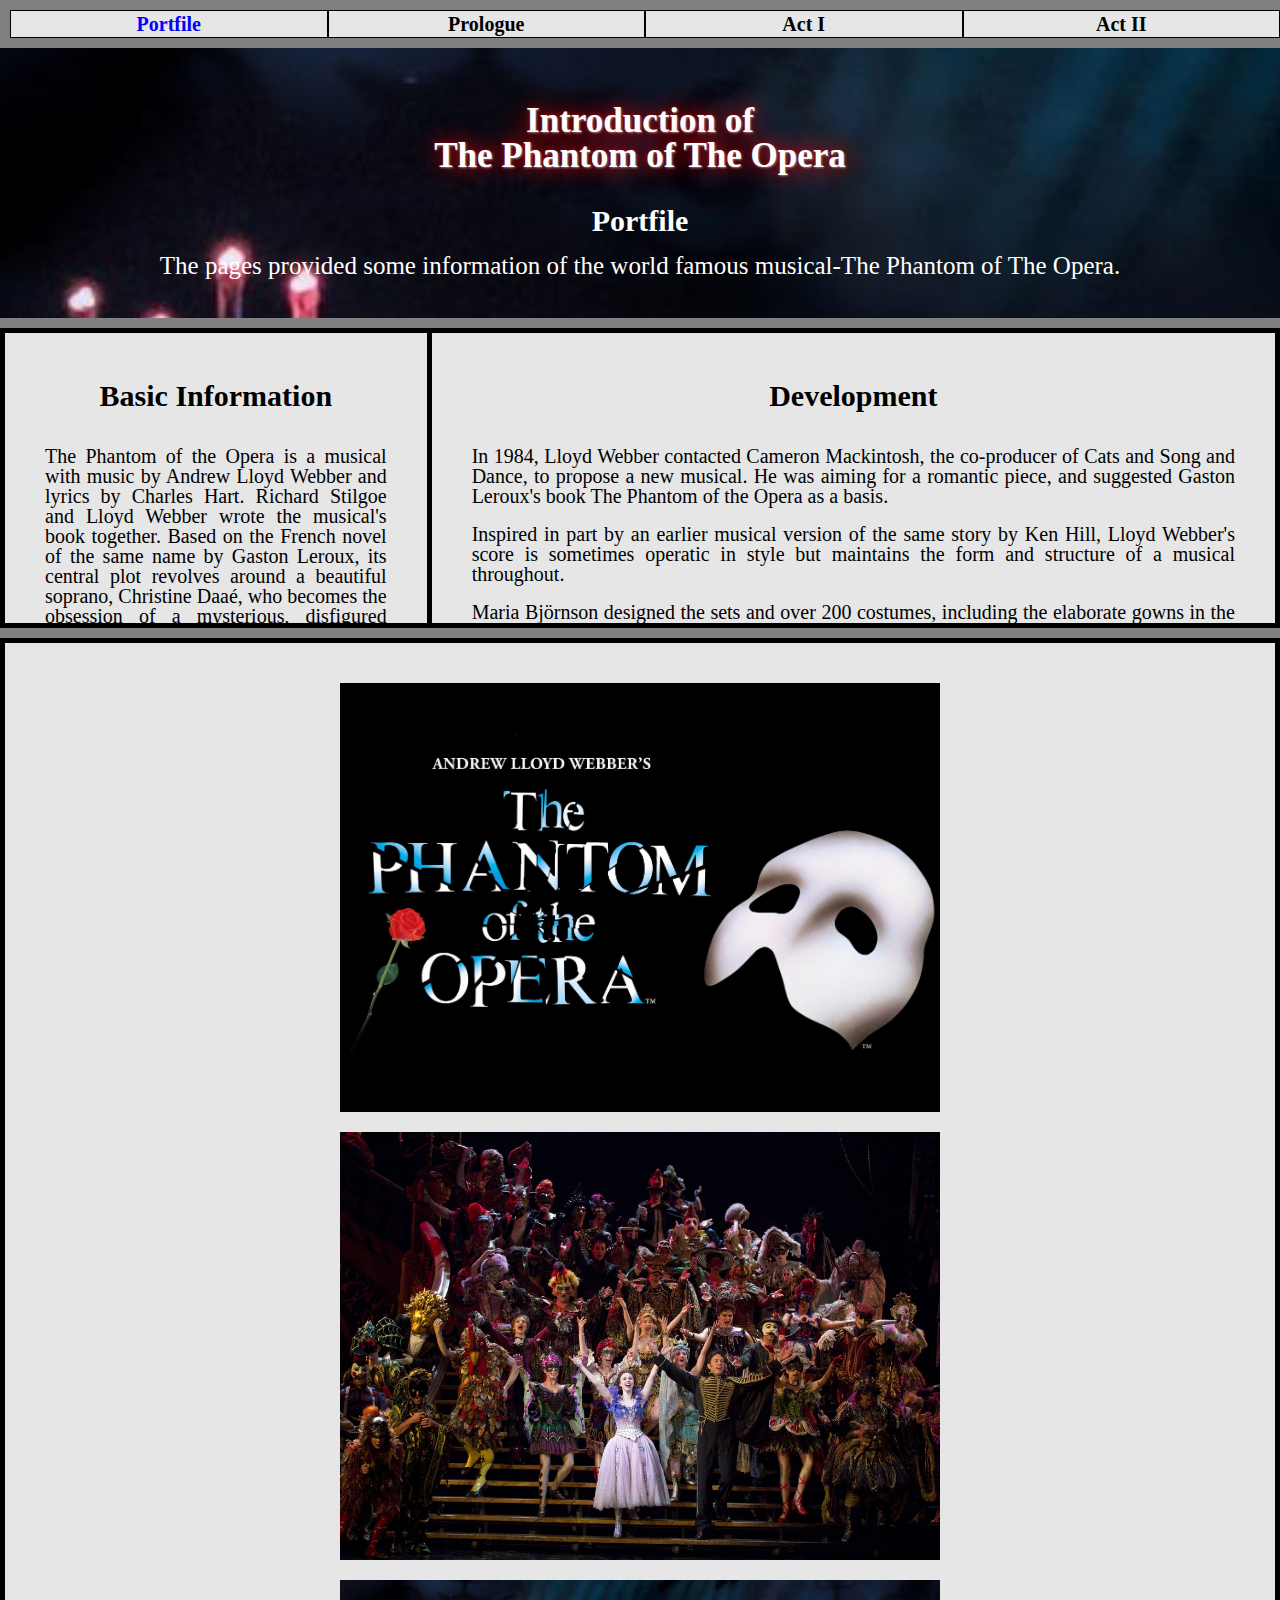
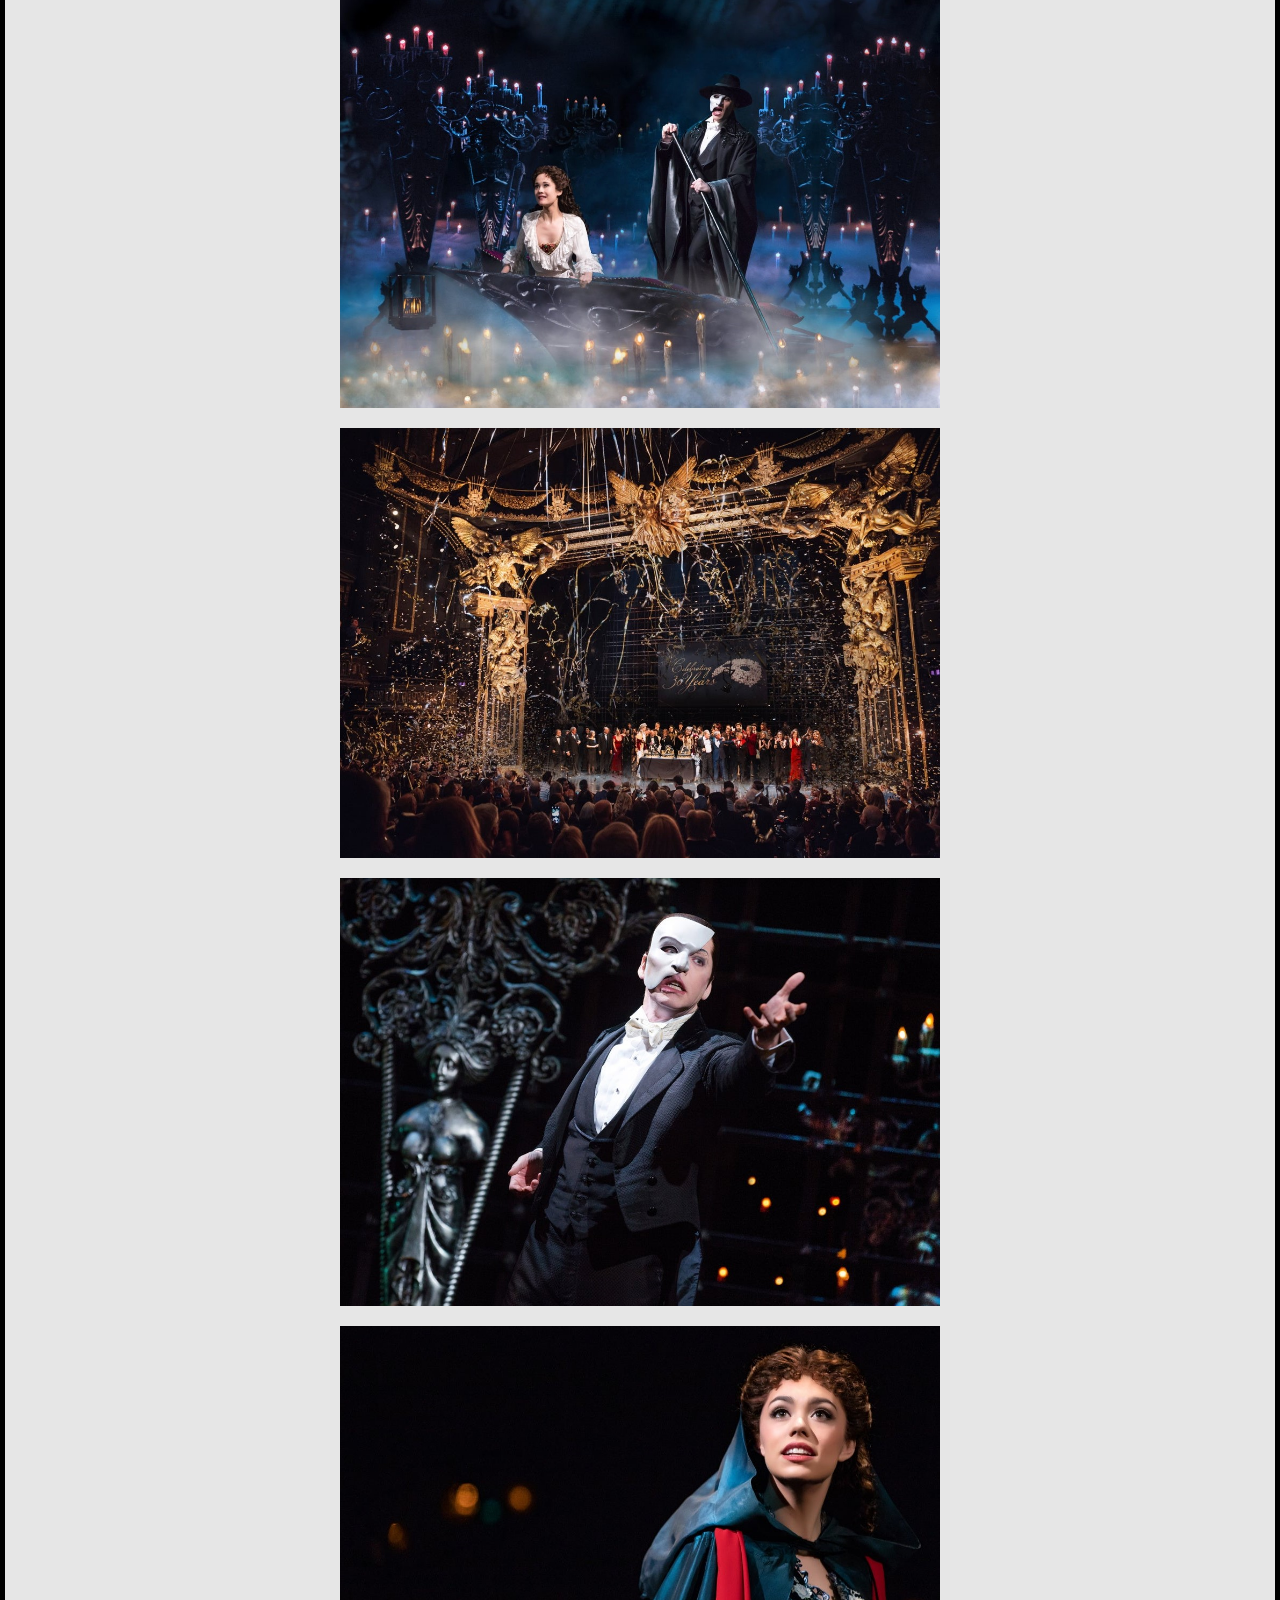
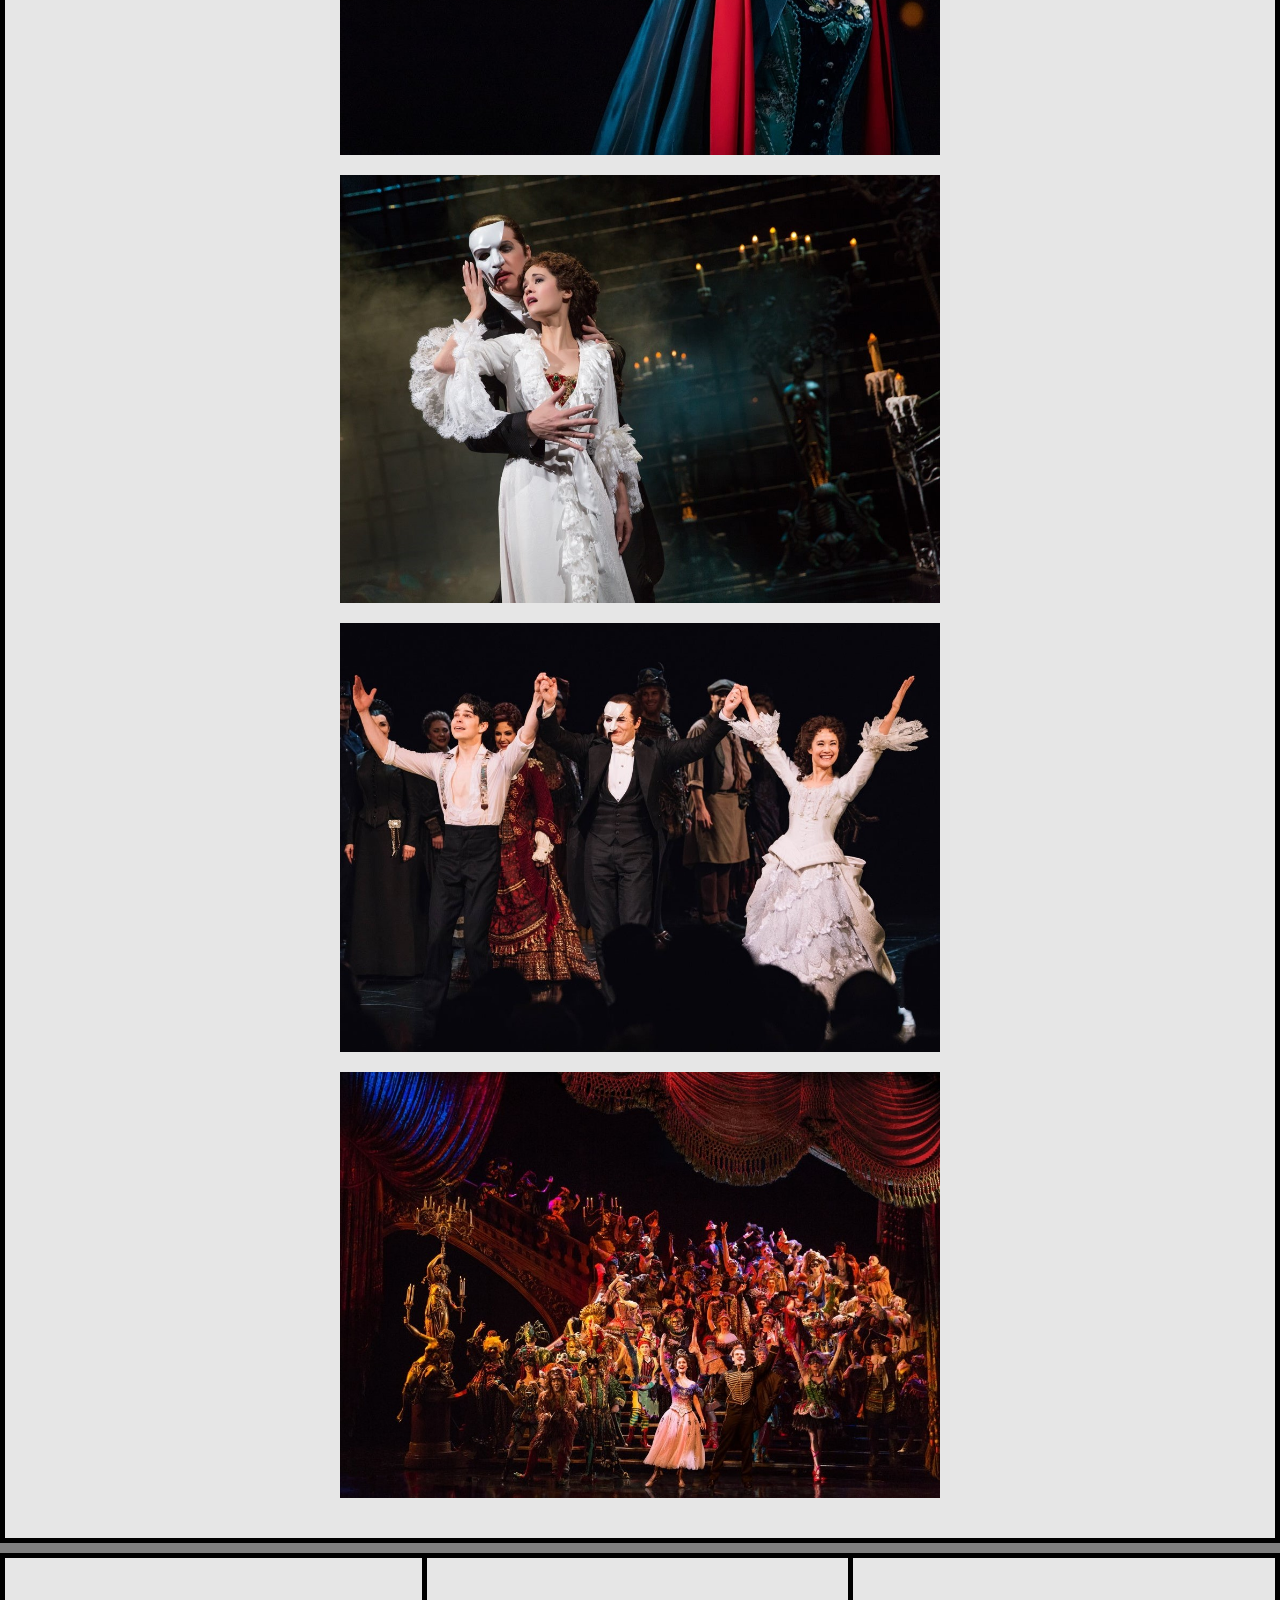
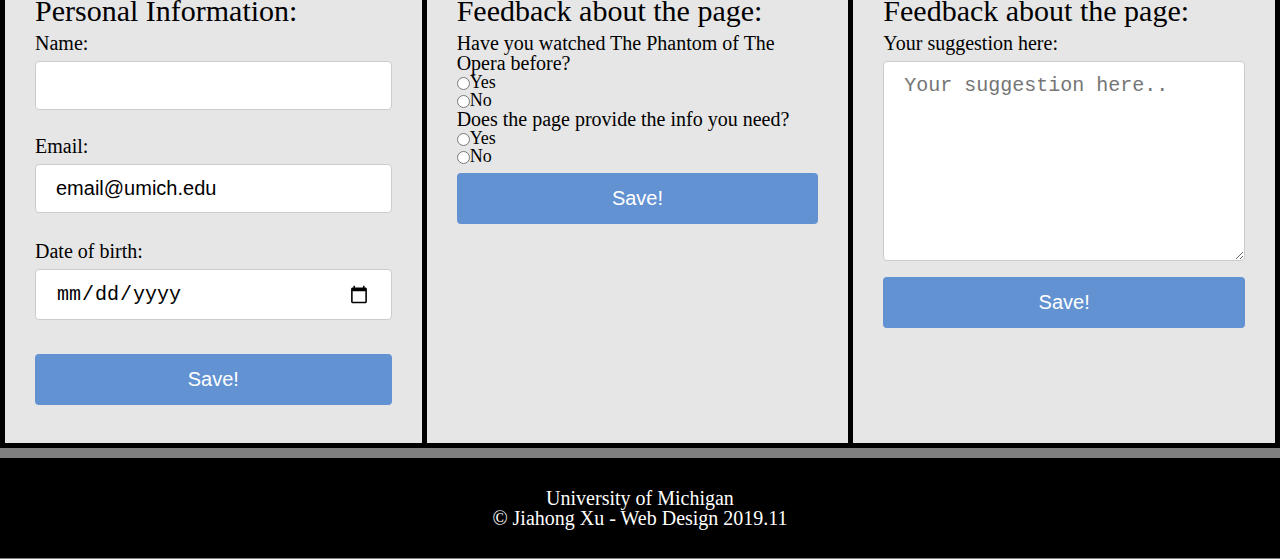
<file: index.html>
<!DOCTYPE html>
<html lang="en" dir="ltr">
  <head>
    <meta charset="utf-8">
    <meta name="viewport" content="width=device-width, initial-scale=1.0">
    <link rel="stylesheet" type="text/css" href="css/html5reset.css">
    <link rel="stylesheet" type="text/css" href="css/style1.css">
    <title>The Phantom of The Opera.</title>
  </head>
  <body>
    <div class="skip"><a href="#main" tabindex="1">Jump to Content</a></div>
    <div class="container">
      <div class="nav"><!-- row 1 -->
       <nav>
          <ul class="nav-links">
            <li class="nav-item" id="this-page"><a href="index.html">Portfile</a></li>
            <li class="nav-item"><a href="p2.html">Prologue</a></li>
            <li class="nav-item"><a href="p3.html">Act I</a></li>
            <li class="nav-item"><a href="p4.html">Act II</a></li>
          </ul>
       </nav>
      </div>
    <header id="main"><!-- row2 -->
    <h1>Introduction of <br>The Phantom of The Opera</h1>
    <h2>Portfile</h2>
    <p>The pages provided some information of the world famous musical-The Phantom of The Opera.</p>
    </header>
    <div class="basic-text-box"><!-- row3 -->
      <a name="basic"></a>
      <h2>Basic Information</h2><br>
      <p>   The Phantom of the Opera is a musical with music by Andrew Lloyd Webber and lyrics by Charles Hart. Richard Stilgoe and Lloyd Webber wrote the musical's book together.  Based on the French novel of the same name by Gaston Leroux, its central plot revolves around a beautiful soprano, Christine Daaé, who becomes the obsession of a mysterious, disfigured musical genius living in the subterranean labyrinth beneath the Paris Opéra House.</p>
    </div>
    <div class="development-text-box"><!-- row 4 -->
      <a name="development"></a>
      <h2>Development</h2><br>
      <p>In 1984, Lloyd Webber contacted Cameron Mackintosh, the co-producer of Cats and Song and Dance, to propose a new musical. He was aiming for a romantic piece, and suggested Gaston Leroux's book The Phantom of the Opera as a basis.</p><br>

      <p>   Inspired in part by an earlier musical version of the same story by Ken Hill, Lloyd Webber's score is sometimes operatic in style but maintains the form and structure of a musical throughout.</p><br>

      <p>   Maria Björnson designed the sets and over 200 costumes, including the elaborate gowns in the "Masquerade" sequence. Her set designs, including the chandelier, subterranean gondola, and sweeping staircase, earned her multiple awards.</p><br>

    </div>
    
    <div class="gallery">
      <img class="gallery-items" src="images/pro1_poster1.jpg" alt="the fist poster"/>

      <img class="gallery-items" src="images/pro1_poster2.jpg" alt="the second poster"/>

      <img class="gallery-items" src="images/pro1_poster3.jpg" alt="the third poster"/>

      <img class="gallery-items" src="images/gallery5.jpg" alt="the view of the stage"/>

      <img class="gallery-items" src="images/gallery1.jpg" alt="James Barbour as The Phantom in The Phantom of Opera"/>

      <img class="gallery-items" src="images/gallery2.jpg" alt="Kaley Ann Voorhees as Christine in The Phantom of the Opera"/>

      <img class="gallery-items" src="images/gallery3.jpg" alt="James Barbour as The Phantom and Ali Ewoldt at Christine in The Phantom of the Opera"/>

      <img class="gallery-items" src="images/gallery4.jpg" alt="Get inside the starry night at The Phantom of the Opera, which celebrated its 30th anniversary on January 24 at the Majestic Theatre"/>
      <img class="gallery-items" src="images/gallery6.jpg" alt="The cast of The Phantom of the Opera"/>
    </div>

    <div class="form1">
    <form action="#" >
      <fieldset> 
        <legend>Personal Information:</legend>
        <label for="name">Name: </label><input type="text" id = "name"><br/>
        <label> Email: <input type="email" value = "email@umich.edu"></label><br/>
        <label for="birth">Date of birth: </label>
        <input type="date" id = "birth"><br>
        <input type = "submit" value = "Save!">
     </fieldset>
    </form>
  </div>
    <div class="form2">
      <form action="#">
        <fieldset> 
        <legend>Feedback about the page: </legend>
        <label for="favorite">Have you watched The Phantom of The Opera before?<br></label>
        <input type="radio" id="favorite">Yes<br>
        <input type="radio" id="favorite" >No<br>
    
        <label for="satisfaction">Does the page provide the info you need?<br></label>
          <input type="radio" id="satisfaction">Yes<br>
          <input type="radio" id="satisfaction">No<br>
        <input type = "submit" value = "Save!">
      </fieldset>
    </form>
  </div>
  <div class=form3>
    <form action="#">
        <fieldset> 
          <legend>Feedback about the page: </legend>
           <label for="suggestion">Your suggestion here:</label>
          <textarea id="suggestion" placeholder="Your suggestion here.."></textarea>
          <input type = "submit" value = "Save!">
      </fieldset>
  </form> 
  </div>
    
    <footer><!-- row8 -->
      <p>University of Michigan <br/>
        &copy; Jiahong Xu - Web Design 2019.11</p>
    </footer>
    </div>
  </body>
</html>
</file>
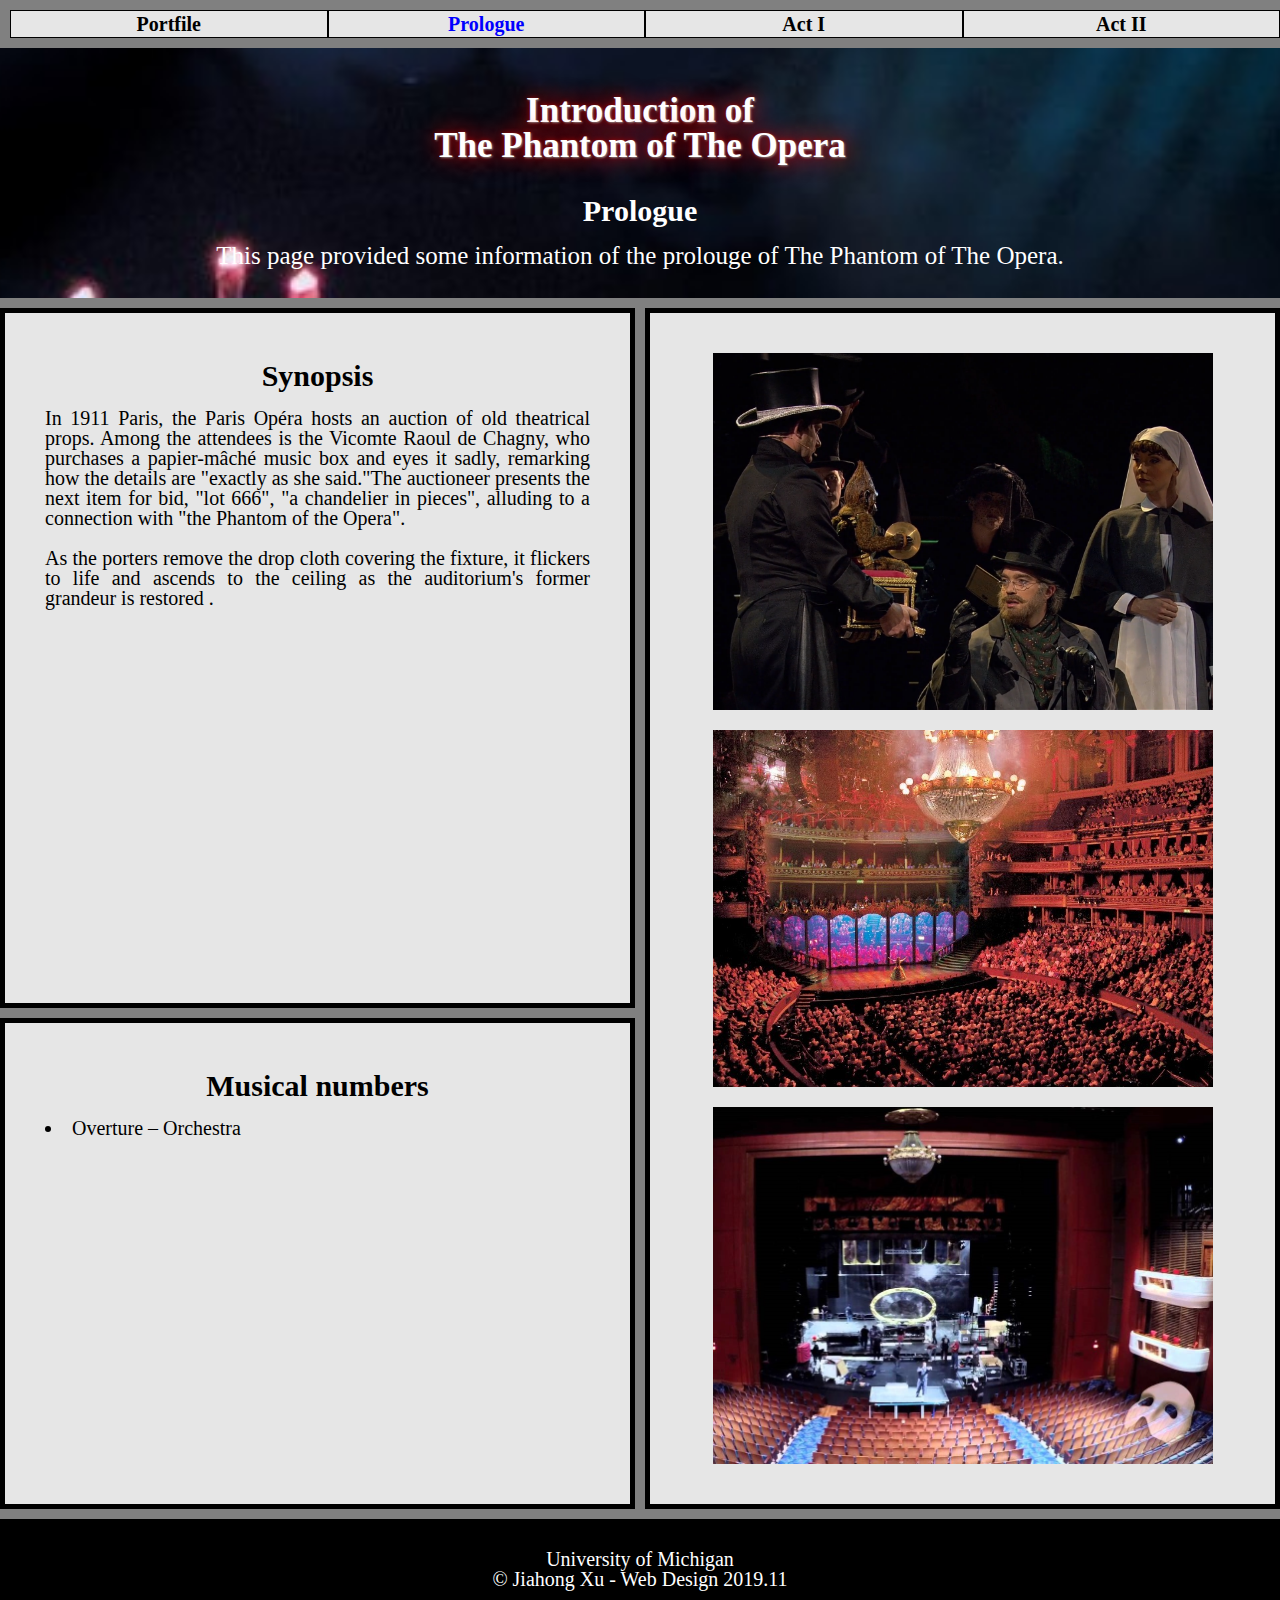
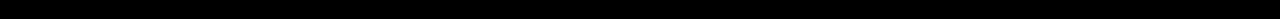
<file: p2.html>
<!DOCTYPE html>
<html lang="en" dir="ltr">
  <head>
    <meta charset="utf-8">
    <meta name="viewport" content="width=device-width, initial-scale=1.0">
    <link rel="stylesheet" type="text/css" href="css/html5reset.css">
    <link rel="stylesheet" type="text/css" href="css/style2.css">
    <title>Prologue.</title>
  </head>
  <body>
    <div class="skip"><a href="#main" tabindex="1">Jump to Content</a></div>
    <div class="container">
      <div class="nav"><!-- row 1 -->
       <nav>
          <ul class="nav-links">
            <li class="nav-item"><a href="index.html">Portfile</a></li>
            <li class="nav-item" id="this-page"><a href="p2.html">Prologue</a></li>
            <li class="nav-item"><a href="p3.html">Act I</a></li>
            <li class="nav-item"><a href="p4.html">Act II</a></li>
          </ul>
       </nav>
      </div>
    <header id="main">
    <h1>Introduction of <br>The Phantom of The Opera</h1><!-- row2 -->
    <h2>Prologue</h2>
    <p>This page provided some information of the prolouge of The Phantom of The Opera.</p>
    </header>
    <div class="synopsis-text-box"><!-- row 3 -->
      <a name="synopsis"></a>
      <h2>Synopsis<br></h2>
      <p>In 1911 Paris, the Paris Opéra hosts an auction of old theatrical props. Among the attendees is the Vicomte Raoul de Chagny, who purchases a papier-mâché music box and eyes it sadly, remarking how the details are "exactly as she said."The auctioneer presents the next item for bid, "lot 666", "a chandelier in pieces", alluding to a connection with "the Phantom of the Opera".<br><br> As the porters remove the drop cloth covering the fixture, it flickers to life and ascends to the ceiling as the auditorium's former grandeur is restored .</p>
    </div>
    <div class="music-list-text-box"><!-- row4 -->
      <a name="music-list"></a>
      <h2>Musical numbers</h2>
      <p>
        <ul >
            <li>Overture – Orchestra</li>
        </ul>
      </p>
    </div>
    <div class="gallery">
        <img class="gallery-item" src="images/pro2_prolouge.jpg" alt=" Vicomte Raoul de Chagny with music box"/>
  
      <img class="gallery-item" src="images/pro2_chandalier.jpg" alt="the chandelier in the opera house"/>

      <img class="gallery-item" src="images/pro2_stage.jpg" alt="the view of opera house"/>
    </div>

    
    <footer><!-- row6 -->
      <p>University of Michigan <br/>
        &copy; Jiahong Xu - Web Design 2019.11</p>
    </footer>
    </div>
  </body>
  <script>

  </script>
</html>
</file>
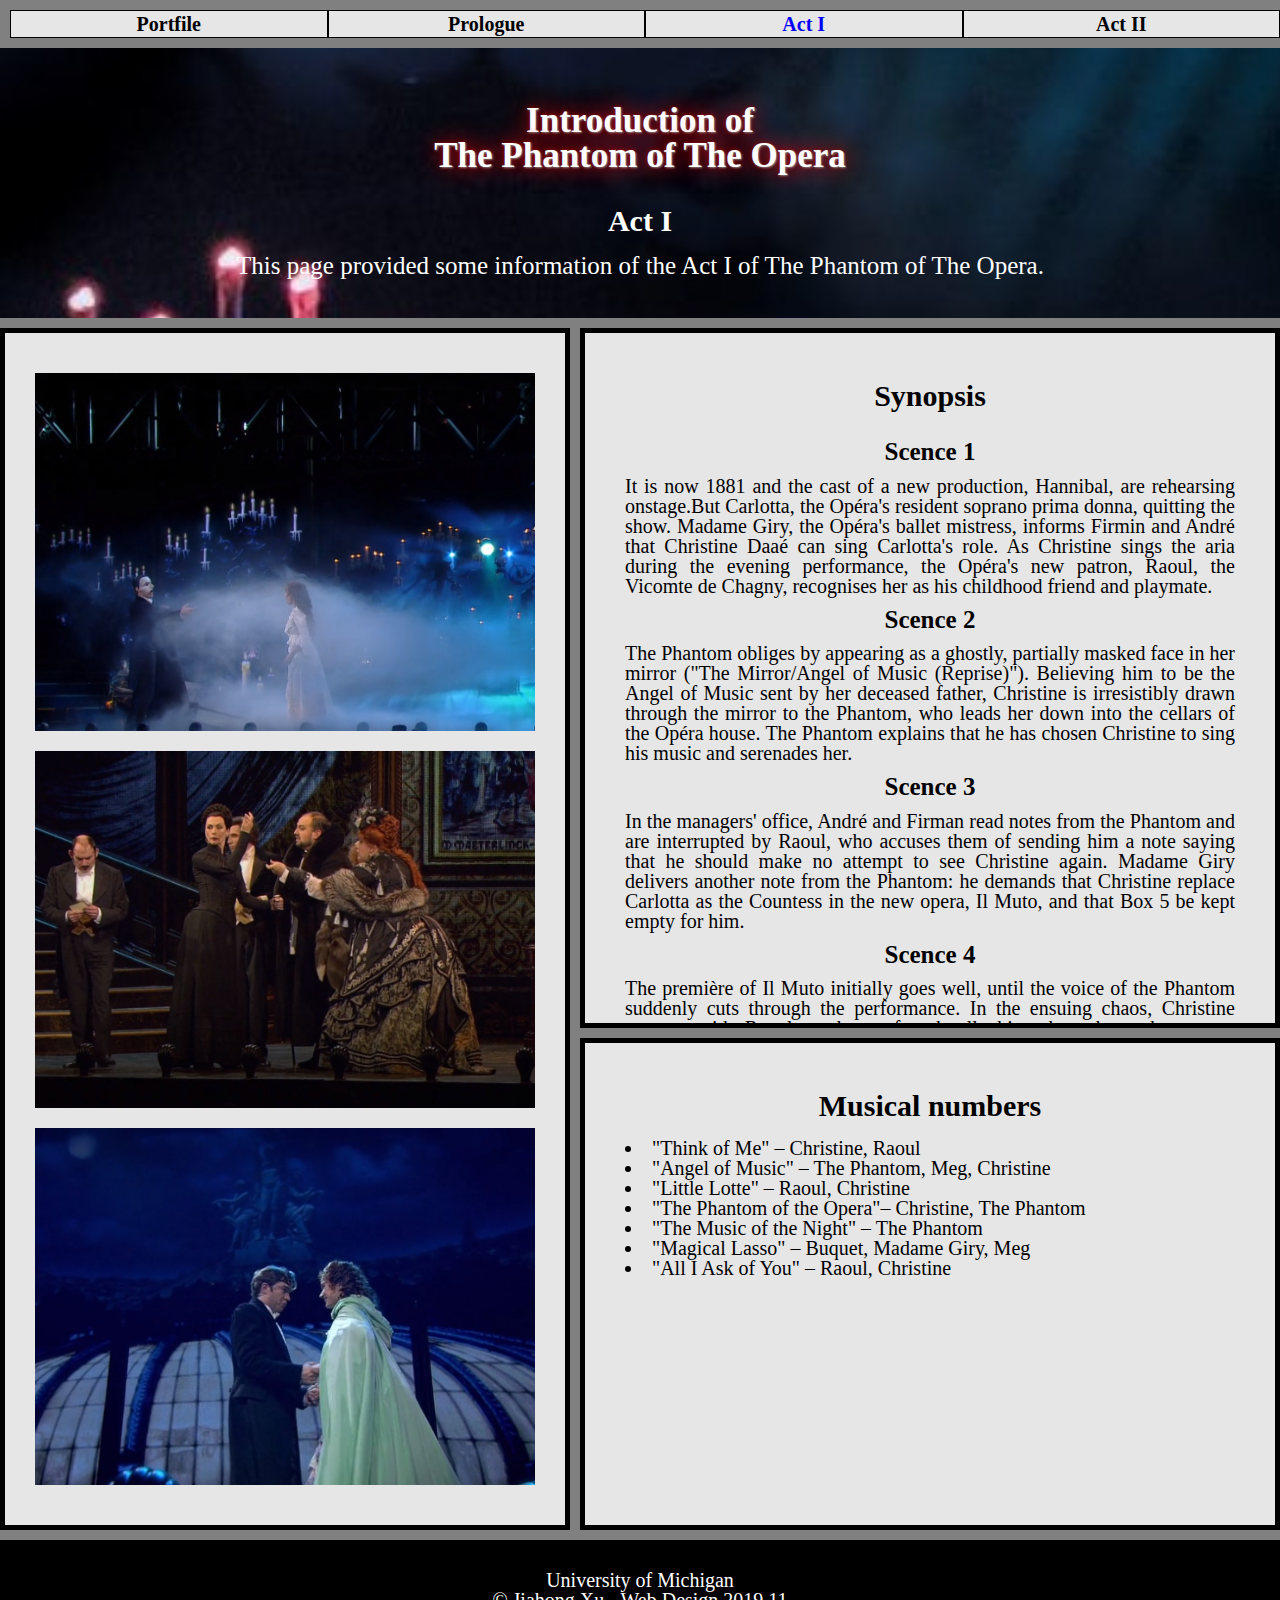
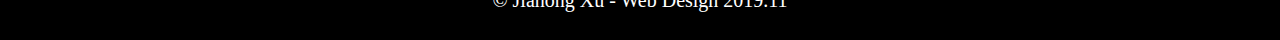
<file: p3.html>
<!DOCTYPE html>
<html lang="en" dir="ltr">
  <head>
    <meta charset="utf-8">
    <meta name="viewport" content="width=device-width, initial-scale=1.0">
    <link rel="stylesheet" type="text/css" href="css/html5reset.css">
    <link rel="stylesheet" type="text/css" href="css/style3.css">
    <title>Act I.</title>
  </head>
  <body>
    <div class="skip"><a href="#main" tabindex="1">Jump to Content</a></div>
    <div class="container">
     <div class="nav"><!-- row 1 -->
       <nav>
          <ul class="nav-links">
            <li class="nav-item"><a href="index.html">Portfile</a></li>
            <li class="nav-item"><a href="p2.html">Prologue</a></li>
            <li class="nav-item" id="this-page"><a href="p3.html">Act I</a></li>
            <li class="nav-item"><a href="p4.html">Act II</a></li>
          </ul>
       </nav>
      </div>
    <header id="main">
    <h1>Introduction of <br>The Phantom of The Opera</h1>
    <h2>Act I</h2>
    <p>This page provided some information of the Act I of The Phantom of The Opera.</p>
    </header>
    <div class="synopsis-text-box">
      <a name="synopsis"></a>
      <h2>Synopsis</h2>
      <h3>Scence 1</h3>
      <p>It is now 1881 and the cast of a new production, Hannibal, are rehearsing onstage.But Carlotta, the Opéra's resident soprano prima donna,  quitting the show. Madame Giry, the Opéra's ballet mistress, informs Firmin and André that Christine Daaé can sing Carlotta's role.  As Christine sings the aria during the evening performance, the Opéra's new patron, Raoul, the Vicomte de Chagny, recognises her as his childhood friend and playmate.</p>

      <h3>Scence 2</h3>

      <p>The Phantom obliges by appearing as a ghostly, partially masked face in her mirror ("The Mirror/Angel of Music (Reprise)"). Believing him to be the Angel of Music sent by her deceased father, Christine is irresistibly drawn through the mirror to the Phantom, who leads her down into the cellars of the Opéra house.  The Phantom explains that he has chosen Christine to sing his music and serenades her.

      <h3>Scence 3</h3>
     
      <p>In the managers' office, André and Firman read notes from the Phantom and are interrupted by Raoul, who accuses them of sending him a note saying that he should make no attempt to see Christine again. Madame Giry delivers another note from the Phantom: he demands that Christine replace Carlotta as the Countess in the new opera, Il Muto, and that Box 5 be kept empty for him.</p>


      <h3> Scence 4</h3>
      <p>The première of Il Muto initially goes well, until the voice of the Phantom suddenly cuts through the performance. In the ensuing chaos, Christine escapes with Raoul to the roof and tells him about her subterranean encounter with the Phantom. Raoul is skeptical but promises to love and protect her, and Christine reciprocates his vow ("All I Ask of You").</p>
    </div>
    <div class="music-list-text-box">
      <a name="music-list"></a>
      <h2>Musical numbers</h2>
        <ul >
            <li>"Think of Me" – Christine, Raoul</li>
            <li>"Angel of Music" – The Phantom, Meg, Christine</li>
            <li>"Little Lotte" – Raoul, Christine</li>
            <li>"The Phantom of the Opera"– Christine, The Phantom</li>
            <li>"The Music of the Night" – The Phantom</li>
            <li>"Magical Lasso" – Buquet, Madame Giry, Meg</li>
            <li>"All I Ask of You" – Raoul, Christine</li>
        </ul>
    </div>
    <div class="gallery">
      <img class="gallery-item" src="images/pro3_sing.jpg" alt="Christine and the Phantom in  the cellars of the Opéra house"/>
      <img class="gallery-item" src="images/pro3_note.jpg" alt="everyone receives notes from the Phantom"/>
     
      <img  class="gallery-item" src="images/pro3_think.jpg" alt="Raoul promises to love and protect Christine"/>
   
    </div>
    
    <footer>
       <p>University of Michigan <br/>
        &copy; Jiahong Xu - Web Design 2019.11</p>
    </footer>
    </div>
  </body>
</html>
</file>
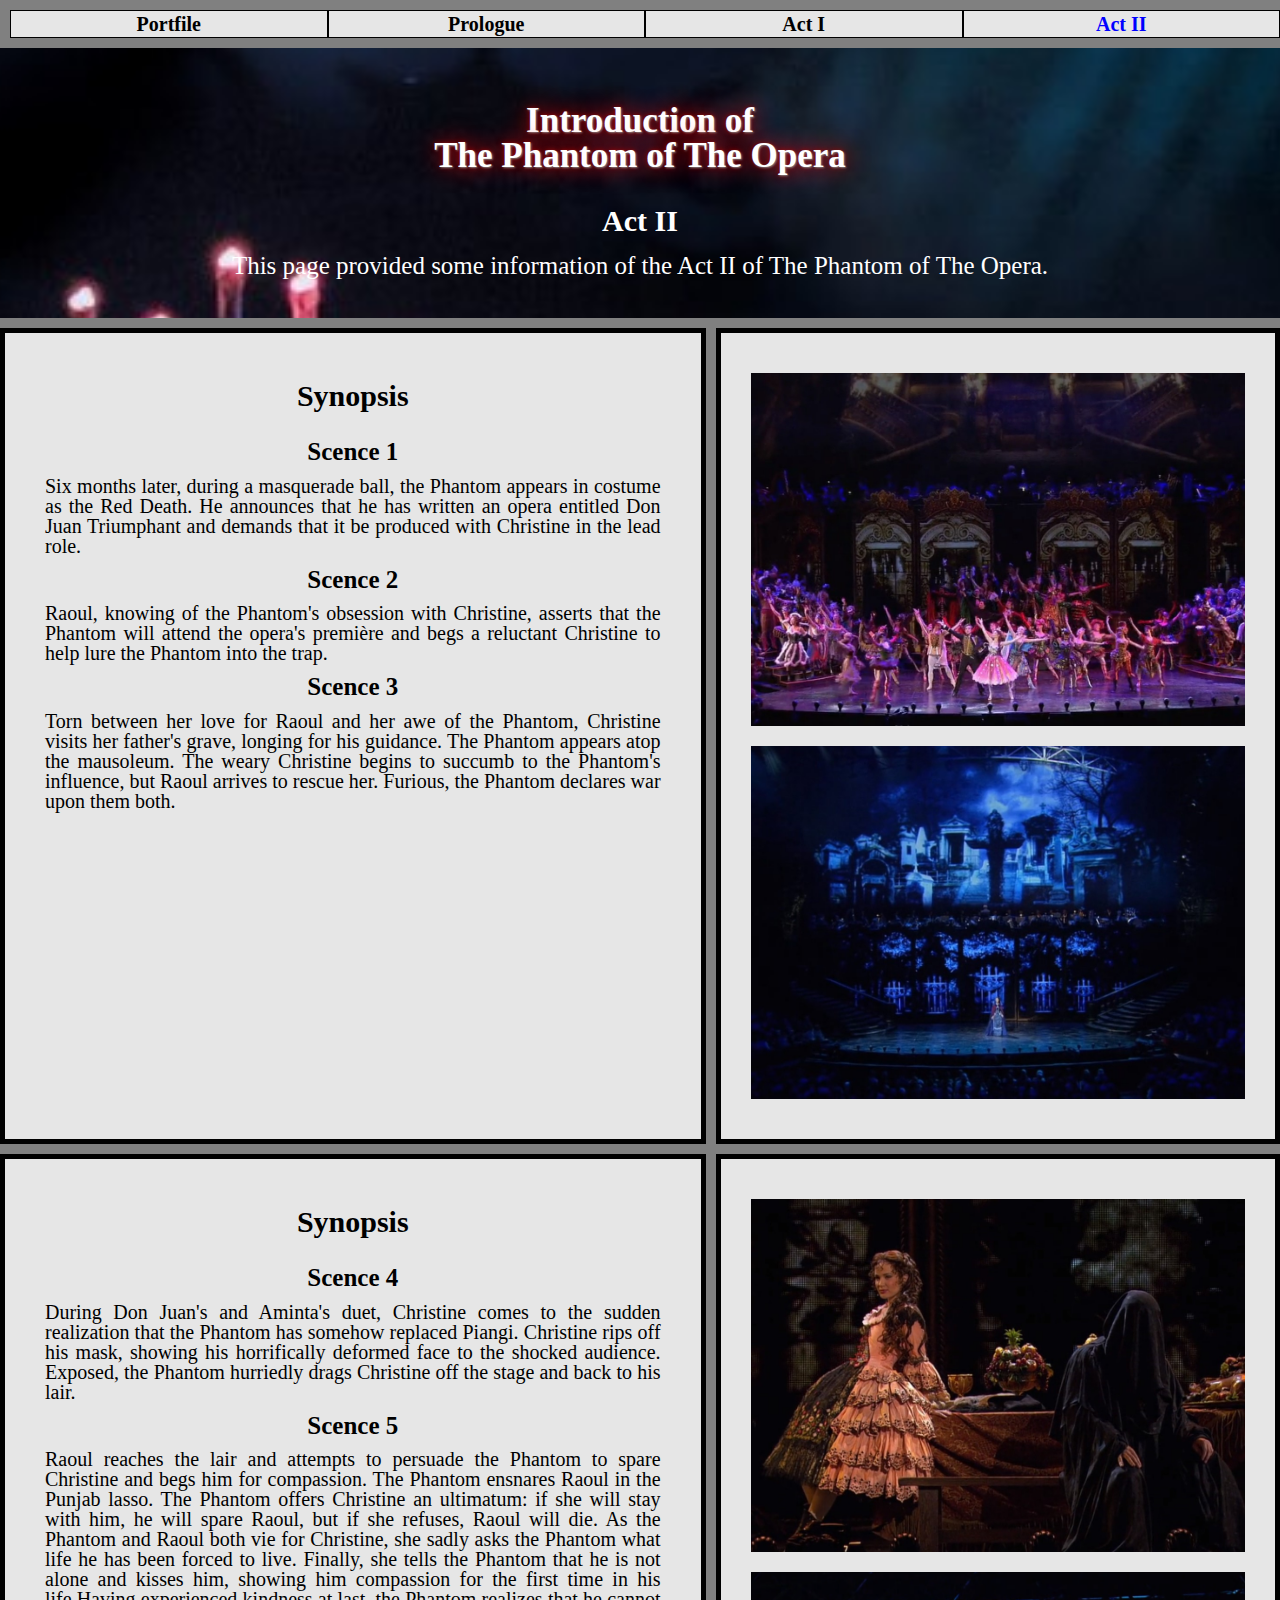
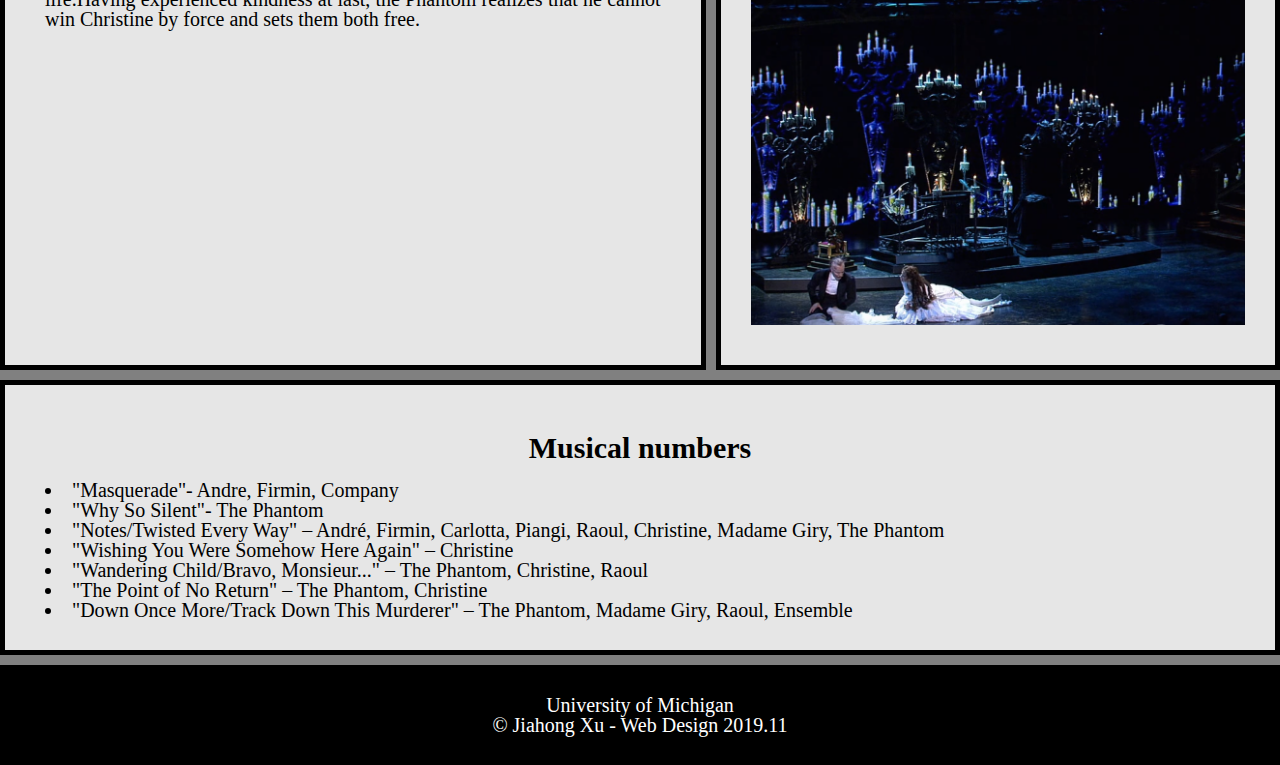
<file: p4.html>
<!DOCTYPE html>
<html lang="en" dir="ltr">
  <head>
    <meta charset="utf-8">
    <meta name="viewport" content="width=device-width, initial-scale=1.0">
    <link rel="stylesheet" type="text/css" href="css/html5reset.css">
    <link rel="stylesheet" type="text/css" href="css/style4.css">
    <title>Act II.</title>
  </head>
  <body>
    <div class="skip"><a href="#main" tabindex="1">Jump to Content</a></div>
    <div class="container">
        <div class="nav"><!-- row 1 -->
       <nav>
          <ul class="nav-links">
            <li class="nav-item"><a href="index.html">Portfile</a></li>
            <li class="nav-item"><a href="p2.html">Prologue</a></li>
            <li class="nav-item"><a href="p3.html">Act I</a></li>
            <li class="nav-item" id="this-page"><a href="p4.html">Act II</a></li>
          </ul>
       </nav>
      </div>
    <header id="main">
    <h1>Introduction of <br>The Phantom of The Opera</h1>
    <h2>Act II</h2>
    <p>This page provided some information of the Act II of The Phantom of The Opera.</p>
    </header>
    <div class="synopsis-text-box1">
       <h2>Synopsis</h2>
      <h3>Scence 1</h3>
      <p>Six months later, during a masquerade ball, the Phantom appears in costume as the Red Death. He announces that he has written an opera entitled Don Juan Triumphant and demands that it be produced with Christine in the lead role.</p>

      <h3>Scence 2</h3>
      <p>Raoul, knowing of the Phantom's obsession with Christine, asserts that the Phantom will attend the opera's première and begs a reluctant Christine to help lure the Phantom into the trap. </p>

      <h3>Scence 3</h3>
      <p>Torn between her love for Raoul and her awe of the Phantom, Christine visits her father's grave, longing for his guidance. The Phantom appears atop the mausoleum. The weary Christine begins to succumb to the Phantom's influence, but Raoul arrives to rescue her. Furious, the Phantom declares war upon them both.</p>

    </div>

    <div class="synopsis-text-box2">
      <h2>Synopsis</h2>
      <h3>Scence 4</h3>
      <p>During Don Juan's and Aminta's duet, Christine comes to the sudden realization that the Phantom has somehow replaced Piangi. Christine rips off his mask, showing his horrifically deformed face to the shocked audience. Exposed, the Phantom hurriedly drags Christine off the stage and back to his lair.</p>

      <h3>Scence 5</h3>
      <p>Raoul reaches the lair and attempts to persuade the Phantom to spare Christine and begs him for compassion. The Phantom ensnares Raoul in the Punjab lasso. The Phantom offers Christine an ultimatum: if she will stay with him, he will spare Raoul, but if she refuses, Raoul will die. As the Phantom and Raoul both vie for Christine, she sadly asks the Phantom what life he has been forced to live. Finally, she tells the Phantom that he is not alone and kisses him, showing him compassion for the first time in his life.Having experienced kindness at last, the Phantom realizes that he cannot win Christine by force and sets them both free.</p>
    </div>


    <div class="music-list-text-box">
      <a name="music-list"></a>
      <h2>Musical numbers</h2>
        <ul >
            <li>"Masquerade"- Andre, Firmin, Company</li>
            <li>"Why So Silent"- The Phantom</li>
            <li>"Notes/Twisted Every Way" – André, Firmin, Carlotta, Piangi, Raoul, Christine, Madame Giry, The Phantom</li>
            <li>"Wishing You Were Somehow Here Again" – Christine</li>
            <li>"Wandering Child/Bravo, Monsieur..." – The Phantom, Christine, Raoul</li>
            <li>"The Point of No Return" – The Phantom, Christine</li>
            <li>"Down Once More/Track Down This Murderer" – The Phantom, Madame Giry, Raoul, Ensemble</li>
        </ul>
    </div>
    <div class="gallery_1">
      <img class="gallery-item" src="images/pro4_mask.jpg" alt="masquerade in the opera house"/>
      
      <img class="gallery-item" src="images/pro4_grave.jpg" alt="Christine visits her father's grave"/>
      
    </div>

    <div class="gallery_2">
      <img class="gallery-item" src="images/pro4_noreturn.jpg" alt="Don Juan's and Aminta's duet in Don Juan Triumphant"/>
      
      <img class="gallery-item" src="images/pro4_final.jpg" alt="The Phantom ensnares Raoul in the Punjab lasso"/>
   
    </div>
    
    <footer>
       <p>University of Michigan <br/>
        &copy; Jiahong Xu - Web Design 2019.11</p>
    </footer>
    </div>
  </body>
</html>
</file>
<file: css/style1.css>
html{
    scroll-behavior: smooth;
}

*{
padding: 0px;
margin: 0px;
box-sizing: border-box;
}

body{
  background-color: gray;
  font-size: 18px;
}

h1{
  font-size: 25px;
  line-height: 1;
  padding: 10px 0;
  text-align: center;
  text-shadow: 1px 1px 2px gray, 0 0 25px red, 0 0 5px darkred;
}

h2{
  text-align: center;
  font-size: 20px;
  line-height: 1.5;
  padding: 5px 0;
}
h3{
  text-align: center;
  font-size: 15px;
  line-height: 1.5;
  padding: 5px 0;
}
p{
   color: black;
  font-size: 12px;
  padding: 0 10px;
  text-align:justify;
}

header p{
  color: white;
  font-size: 15px;
  padding: 0 10px;
  text-align: center;
}

img{
  width: 600px;
  max-width: 100%;
  height: auto;
}
img:hover{
  box-shadow: 10px 15px 8px #3569b8;
}
ul  {
 padding-left:10px;   
}
ul li  {
  font-size: 12px;
 list-style-position:inside
}

nav a{
  color: black;
  font-weight: bold;
  text-decoration: none;/*Your code here - remove the underline*/;
}

nav a:hover{
  text-decoration: underline;/*Your code here - add the underline*/;
}
a:focus{
  outline: none;
  border:2px solid black;
/*Add the selector and code to put a 2px black border around all elements in focus.*/
}

#this-page a{
  color:blue;
}
.skip a{
  background: white;
  left: 0;
  padding: 6px;
  position: absolute;/*Your code here - position relative to the parent */
  top:-40px;      /*Your code here - place 40px higher */
  -webkit-transition: top 1s ease-out;
  transition: top 1s ease-out;
  z-index: 1;
}
.skip a:focus{
/*Add the selector and rule to move the skip link to the exact top.*/
  outline: none;
  border:2px solid black;
  top:0px;
}
.container{

  /*3 columns,6 rows  */
  display: grid;
  grid-template-columns: 1fr 1fr 1fr;
  grid-row-gap: 5px;
  /*Provided*/
  grid-template-rows: auto auto auto auto auto auto auto auto auto 100px; 
}
.nav{
  grid-column:1/-1;
  grid-row:1/2;
  padding: 10px 0 0 0;
}
.nav-links{
  display: flex;
  flex-direction: column;
  justify-content:space-around;
}

.nav-item{
  text-align: center;
  background-color: rgba(255, 255, 255, .8);
  border-left: 1px solid black;
  border-right: 1px solid black;
  border-top: 1px solid black;
  padding: 3px;
  width: 100%;
}
.nav-item:last-child{
  border:1px solid black;
}

header{
  background-attachment: fixed; /* Parallax effect */
  background-image: url(../images/header.jpg); 
  background-position: center;  /* Parallax effect */
  background-repeat: no-repeat; /* Parallax effect */
  background-size: cover;       /* Parallax effect */
  color: white;

  /*Your code here - cover the entire row*/
  padding: 40px;
  grid-column:1/-1;
  grid-row:2/3;
}
.basic-text-box{
  align-self: center;
  justify-self:center;
  background-color: rgba(255, 255, 255, .8);
  border: 5px solid black;
  padding: 30px;
  grid-column:1/-1;
  grid-row:4/5;
}
.development-text-box{
  align-self: center;
  justify-self:center;
  background-color: rgba(255, 255, 255, .8);
  border: 5px solid black;
  padding: 30px;
  grid-column:1/-1;
  grid-row:5/6;

}

.gallery{
  display: flex;
  flex-wrap: wrap;
  flex-direction: row;
  justify-content: center;
  align-items: center;
  grid-column:1/-1;
  grid-row:6/7;
  background-color: rgba(255, 255, 255, .8);
  border: 5px solid black;
  width: 100%;
  padding: 30px;
}
.gallery-items{
  margin: 10px;
}
.form1{
  align-self: center;
  background-color: rgba(255, 255, 255, .8);
  border: 5px solid black;
  padding: 30px;
  grid-column:1/-1;
  grid-row:7/8;
}
.form2{
  align-self: center;
  background-color: rgba(255, 255, 255, .8);
  border: 5px solid black;
  padding: 30px;
  grid-column:1/-1;
  grid-row:8/9;
}
.form3{
  align-self: center;
  background-color: rgba(255, 255, 255, .8);
  border: 5px solid black;
  padding: 30px;
  grid-column:1/-1;
  grid-row:9/10;
}
input[type=text], input[type=email], input[type=date]{
  width: 100%;
  padding: 12px 20px;
  margin: 8px 0;
  display: block;
  border: 1px solid #ccc;
  border-radius: 4px;
  box-sizing: border-box;
  font-size: 12px;
}
input[type=checkbox]{
  padding: 12px 20px;
  margin: 8px 0;
  display: inline-block;
  font-size: 12px;
}
textarea{
  width: 100%;
  padding: 12px 20px;
  margin: 8px 0;
  display: block;
  border: 1px solid #ccc;
  border-radius: 4px;
  box-sizing: border-box;
  height:200px;
  font-size: 12px;
}
legend{
  text-align: left;
  font-size: 20px;
  line-height: 1.5;
}
label{
  text-align: left;
  font-size: 12px;
}
input[type=submit] {
  width: 100%;
  background-color: #6292d1;
  color: white;
  padding: 14px 20px;
  margin: 8px 0;
  border: none;
  border-radius: 4px;
  cursor: pointer;
  font-size:20px;
}
input[type=submit]:hover {
  background-color: #335c91;
}
footer{
  background-color: black;
  grid-column: 1 / -1;  
  grid-row: 10/11; 
  padding-top: 20px;
}
footer p{
  color:white;
  text-align: center;
}

@media screen and (min-width: 600px){
   h1{
  font-size: 35px;
  padding: 15px 0;
}

h2{
  font-size: 30px;
  padding: 10px 0;
}
p{
   color: black;
  font-size: 20px;
}

header p{
  color: white;
  font-size: 25px;
}
ul  {
 padding-left:10px;   
}
ul li  {
  font-size: 20px;
 list-style-position:inside
}
  .container{
  /*3 columns,5 rows  */
  display: grid;
  grid-row-gap: 10px;
  /*Provided*/
  grid-template-rows: auto auto auto auto auto auto auto 100px; 
}

.nav-links{
  display: flex;
  flex-direction: row;
  justify-content:space-around;
}

.nav-item{
  text-align: center;
  background-color: rgba(255, 255, 255, .8);
  border-bottom: 1px solid black;
  border-right: 1px solid black;
  border-top: 1px solid black;
  padding: 3px;
  width: 100%;
}
.nav-item:last-child{
  border:1px solid black;
}

.basic-text-box{
  border-right:none;
  padding: 30px;
  grid-column:1/2;
  grid-row:3/4;
  height: 100%;
}
.development-text-box{
  border: 5px solid black;
  padding: 30px;
  grid-column:2/-1;
  grid-row:3/4;
  height: 100%;

}
.gallery{
  grid-row: 4/5;
}
.form1{
  grid-row: 5/6;
}
.form2{
  grid-row: 6/7;
}
.form3{
  grid-row: 7/8;
}
input[type=text], input[type=email], input[type=date]{
  font-size: 20px;
}
input[type=checkbox]{
  font-size: 20px;
}
textarea{
  font-size: 20px;
}
legend{
  font-size: 30px;
}
label{
  font-size: 20px;
}
input[type=submit] {
  font-size:20px;
}
footer{
  grid-row: 8/9;   /*Can you rewrite it?*/
  padding-top: 30px;
  text-align: center;
}

}

@media screen and (min-width: 1000px){
.container{
  /*3 columns,5 rows  */
  grid-template-rows: auto auto 300px auto auto 100px; 
}
.basic-text-box{
  overflow: scroll;
}
.development-text-box{
  overflow: scroll;

}
.form1{
  grid-row: 5/6; 
  grid-column: 1/2;
}
.form2{
  height: 100%;
  grid-row: 5/6; 
  grid-column: 2/3;
  border-left: none;
}
.form3{
  height: 100%;
  grid-row: 5/6; 
  grid-column: 3/4;
  border-left:none;
}
footer{
  grid-row: 6/7; 
}
}

@media screen and (prefers-reduced-motion: reduce){
  html{
      scroll-behavior: auto;
  }

  .skip a{
    background: white;
    left: 0;
    padding: 6px;
    position: absolute;
    top: 0px;
    -webkit-transition: none;
    transition: none;
    z-index: 1;
  }

  .skip a:focus{
    top:0;
  }
  img:hover{
  box-shadow: none;
}
}
</file>
<file: css/style2.css>
html{
    scroll-behavior: smooth;
}

*{
padding: 0px;
margin: 0px;
box-sizing: border-box;
}

body{
  background-color: gray;
  font-size: 18px;
}

h1{
  font-size: 25px;
  line-height: 1;
  padding: 10px 0;
  text-align: center;
  text-shadow: 1px 1px 2px gray, 0 0 25px red, 0 0 5px darkred;
}

h2{
  text-align: center;
  font-size: 20px;
  line-height: 1.5;
  padding: 5px 0;
}
p{
   color: black;
  font-size: 12px;
  padding: 0 10px;
  text-align:justify;
}

header p{
  color: white;
  font-size: 15px;
  padding: 0 10px;
  text-align: center;
}

img {
  width: 500px;
  max-width: 100%;
  height: auto;
}
img:hover{
  box-shadow: 10px 15px 8px #3569b8;
}
ul  {
 padding-left:10px;   
}
ul li  {
  font-size: 12px;
 list-style-position:inside
}
nav a{
  color: black;
  font-weight: bold;
  text-decoration: none;/*Your code here - remove the underline*/;
}

nav a:hover{
  text-decoration: underline;/*Your code here - add the underline*/;
}

a:focus{
  outline: none;
  border:2px solid black;
/*Add the selector and code to put a 2px black border around all elements in focus.*/
}
#this-page a{
    color:blue;
}
.skip a{
  background: white;
  left: 0;
  padding: 6px;
  position: absolute;/*Your code here - position relative to the parent */
  top:-40px;     /*Your code here - place 40px higher */
  -webkit-transition: top 1s ease-out;
  transition: top 1s ease-out;
  z-index: 1;
}

.skip a:focus{
/*Add the selector and rule to move the skip link to the exact top.*/
  outline: none;
  border:2px solid black;
  top:0px;
}
.container{
  display: grid;
  grid-template-columns: 1fr 1fr;
  grid-row-gap: 5px;
  grid-template-rows: auto auto auto auto auto 50px; 
}
.nav{
  grid-column:1/-1;
  grid-row:1/2;
  padding: 10px 0 0 0;
}
.nav-links{
  display: flex;
  flex-direction: column;
  justify-content:space-around;
}

.nav-item{
  text-align: center;
  background-color: rgba(255, 255, 255, .8);
  border-left: 1px solid black;
  border-right: 1px solid black;
  border-top: 1px solid black;
  padding: 3px;
  width: 100%;
}
.nav-item:last-child{
  border:1px solid black;
}

header{
  background-attachment: fixed; /* Parallax effect */
  background-image: url(../images/header.jpg);   /* Your code here - Link to header.jpg in the images folder */
  background-position: center;  /* Parallax effect */
  background-repeat: no-repeat; /* Parallax effect */
  background-size: cover;       /* Parallax effect */
  color: white;

  /*Your code here - cover the entire row*/
  padding: 30px;
  grid-column:1/-1;
  grid-row:2/3;
}
.synopsis-text-box{
  align-self: center;
  justify-self:center;
  background-color: rgba(255, 255, 255, .8);
  border: 5px solid black;
  padding: 15px;
  grid-column:1/-1;
  grid-row:3/4;
}
.music-list-text-box{
  align-self: center;
  justify-self:center;
  background-color: rgba(255, 255, 255, .8);
  border: 5px solid black;
  padding: 15px;
  grid-column:1/-1;
  grid-row:4/5;
  width:100%;

}
.gallery{
  display: flex;
  flex-wrap: wrap;
  flex-direction: row;
  justify-content:center;
  align-items: center;
  grid-column:1/-1;
  grid-row:5/6;
  background-color: rgba(255, 255, 255, .8);
  border: 5px solid black;
  width: 100%;
  padding: 30px;
}
.gallery-item{
  margin: 10px;
}
footer{
  background-color: black;
  grid-column: 1 / -1;  /*Can you explain what this does?*/
  grid-row: 6/7;   /*Can you rewrite it?*/
  padding-top: 20px;
}
footer p{
  color:white;
  text-align: center;
}


.flip-card {
  background-color: transparent;
  border: 1px solid #f1f1f1;
  perspective: 1000px;

  width: 500px;
  max-width: 100%;
  height: auto; 
  position:relative;/* Remove this if you don't want the 3D effect */
}

/* This container is needed to position the front and back side */
.flip-card-inner {
  position: relative;
  width: 100%;
  height: 100%;
  text-align: center;
  transition: transform 0.8s;
  transform-style: preserve-3d;
}

/* Do an horizontal flip when you move the mouse over the flip box container */
.flip-card:hover .flip-card-inner {
  transform: rotateY(180deg);
}

/* Position the front and back side */
.flip-card-front, .flip-card-back {
  position: absolute;
  width: 100%;
  height: 100%;
  backface-visibility: hidden;
}

/* Style the front side (fallback if image is missing) */
.flip-card-front {
  background-color: #bbb;
  color: black;
}

/* Style the back side */
.flip-card-back {
  background-color: dodgerblue;
  color: white;
  transform: rotateY(180deg);
}

@media screen and (min-width: 600px){
  h1{
  font-size: 35px;
  padding: 15px 0;
}

h2{
  font-size: 30px;
  padding: 10px 0;
}
p{
   color: black;
  font-size: 20px;
}

header p{
  color: white;
  font-size: 25px;
}
ul  {
 padding-left:10px;   
}
ul li  {
  font-size: 20px;
 list-style-position:inside
}
  .container{
  /*3 columns,5 rows  */
  display: grid;
  grid-row-gap: 10px;
  grid-column-gap:10px;
  grid-template-rows: auto auto auto auto 100px; 
}

.nav-links{
  display: flex;
  flex-direction: row;
  justify-content:space-around;
}

.nav-item{
  text-align: center;
  background-color: rgba(255, 255, 255, .8);
  border-bottom: 1px solid black;
  border-right: 1px solid black;
  border-top: 1px solid black;
  padding: 3px;
  width: 100%;
}
.nav-item:last-child{
  border:1px solid black;
}

.synopsis-text-box{
  padding: 30px;
  grid-column:1/2;
  grid-row:3/4;
  height: 100%;
}
.music-list-text-box{
  padding: 30px;
  grid-column:1/2;
  grid-row:4/5;
  height: 100%;

}
.gallery{
  grid-column: 2/3;
  grid-row: 3/5;
}

footer{
  grid-row: 5/6;   /*Can you rewrite it?*/
  padding-top: 30px;
  text-align: center;
}

}

@media screen and (min-width: 1000px){
.container{
  /*3 columns,5 rows  */
  grid-template-rows: auto auto 700px auto 100px; 
}
.synopsis-text-box{
  overflow: scroll;

}
}

@media screen and (prefers-reduced-motion: reduce){
  html{
      scroll-behavior: auto;
  }

  .skip a{
    background: white;
    left: 0;
    padding: 6px;
    position: absolute;
    top: 0px;
    -webkit-transition: none;
    transition: none;
    z-index: 1;
  }

  .skip a:focus{
    top:0;
  }
  img:hover{
  box-shadow: none;
}
}
</file>
<file: css/style3.css>
html{
    scroll-behavior: smooth;
}

*{
padding: 0px;
margin: 0px;
box-sizing: border-box;
}

body{
  background-color: gray;
  font-size: 18px;
}

h1{
  font-size: 25px;
  line-height: 1;
  padding: 10px 0;
  text-align: center;
  text-shadow: 1px 1px 2px gray, 0 0 25px red, 0 0 5px darkred;
}

h2{
  text-align: center;
  font-size: 20px;
  line-height: 1.5;
  padding: 5px 0;
}
h3{
  text-align: center;
  font-size: 15px;
  line-height: 1.5;
  padding: 5px 0;
}
p{
   color: black;
  font-size: 12px;
  padding: 0 10px;
  text-align:justify;
}

header p{
  color: white;
  font-size: 15px;
  padding: 0 10px;
  text-align: center;
}

img{
  width: 500px;
  max-width: 100%;
  height: auto;
}
img:hover{
  box-shadow: 10px 15px 8px #3569b8;
}

ul  {
 padding-left:10px;   
}
ul li  {
  font-size: 12px;
 list-style-position:inside
}
nav a{
  color: black;
  font-weight: bold;
  text-decoration: none;/*Your code here - remove the underline*/;
}

nav a:hover{
  text-decoration: underline;/*Your code here - add the underline*/;
}

a:focus{
  outline: none;
  border:2px solid black;
/*Add the selector and code to put a 2px black border around all elements in focus.*/
}
#this-page a{
  color:blue;
}
.skip a{
  background: white;
  left: 0;
  padding: 6px;
  position: absolute;/*Your code here - position relative to the parent */
  top:-40px;     /*Your code here - place 40px higher */
  -webkit-transition: top 1s ease-out;
  transition: top 1s ease-out;
  z-index: 1;
}

.skip a:focus{
/*Add the selector and rule to move the skip link to the exact top.*/
  outline: none;
  border:2px solid black;
  top:0px;
}
.container{

  /*3 columns,6 rows  */
  display: grid;
  grid-template-columns: 1fr 1fr 2.5fr;
  grid-row-gap: 5px;
  /*Provided*/
  grid-template-rows: auto auto auto auto auto 100px; 
}
.nav{
  grid-column:1/-1;
  grid-row:1/2;
  padding: 10px 0 0 0;
}
.nav-links{
  display: flex;
  flex-direction: column;
  justify-content:space-around;
}

.nav-item{
  text-align: center;
  background-color: rgba(255, 255, 255, .8);
  border-left: 1px solid black;
  border-right: 1px solid black;
  border-top: 1px solid black;
  padding: 3px;
  width: 100%;
}
.nav-item:last-child{
  border:1px solid black;
}

header{
  background-attachment: fixed; /* Parallax effect */
  background-image: url(../images/header.jpg);   /* Your code here - Link to header.jpg in the images folder */
  background-position: center;  /* Parallax effect */
  background-repeat: no-repeat; /* Parallax effect */
  background-size: cover;       /* Parallax effect */
  color: white;

  /*Your code here - cover the entire row*/
  padding: 40px;
  grid-column:1/-1;
  grid-row:2/3;
}
.synopsis-text-box{
  align-self: center;
  justify-self:center;
  background-color: rgba(255, 255, 255, .8);
  border: 5px solid black;
  padding: 30px;
  grid-column:1/-1;
  grid-row:3/4;
}
.music-list-text-box{
  align-self: center;
  justify-self:center;
  background-color: rgba(255, 255, 255, .8);
  border: 5px solid black;
  padding: 30px;
  grid-column:1/-1;
  grid-row:4/5;
  width:100%;

}

.gallery{
  display: flex;
  flex-wrap: wrap;
  flex-direction: row;
  justify-content: center;
  align-items: center;
  grid-column:1/-1;
  grid-row:5/6;
  background-color: rgba(255, 255, 255, .8);
  border: 5px solid black;
  width: 100%;
  padding: 30px;
}
.gallery-item{
  margin: 10px;
}
footer{
  background-color: black;
  grid-column: 1 / -1;  /*Can you explain what this does?*/
  grid-row: 6/7;   /*Can you rewrite it?*/
  padding-top: 30px;
}

footer p{
  color:white;
  text-align: center;
}

@media screen and (min-width: 600px){
  h1{
  font-size: 35px;
  padding: 15px 0;
}

h2{
  font-size: 30px;
  padding: 10px 0;
}
h3{
  font-size: 25px;
}
p{
   color: black;
  font-size: 20px;
}

header p{
  color: white;
  font-size: 25px;
}
ul  {
 padding-left:10px;   
}
ul li  {
  font-size: 20px;
 list-style-position:inside
}
  .container{
  /*3 columns,5 rows  */
  display: grid;
  grid-row-gap: 10px;
  grid-column-gap:10px;
  grid-template-rows: auto auto 500px auto 100px; 
}

.nav-links{
  display: flex;
  flex-direction: row;
  justify-content:space-around;
}

.nav-item{
  text-align: center;
  background-color: rgba(255, 255, 255, .8);
  border-bottom: 1px solid black;
  border-right: 1px solid black;
  border-top: 1px solid black;
  padding: 3px;
  width: 100%;
}
.nav-item:last-child{
  border:1px solid black;
}

.synopsis-text-box{
  padding: 30px;
  grid-column:3/-1;
  grid-row:3/4;
  height: 100%;
  overflow: scroll;
}
.music-list-text-box{
  padding: 30px;
  grid-column:3/-1;
  grid-row:4/5;
  height: 100%;

}
.gallery{
  grid-column: 1/3;
  grid-row: 3/5;
}

footer{
  grid-row: 5/6;   /*Can you rewrite it?*/
  padding-top: 30px;
  text-align: center;
}

}

@media screen and (min-width: 1000px){
.container{
  /*3 columns,5 rows  */
  grid-template-rows: auto auto 700px auto 100px; 
}
.synopsis-text-box{
  overflow: scroll;

}
}

@media screen and (prefers-reduced-motion: reduce){
  html{
      scroll-behavior: auto; /* Removes scroll animation */
  }

  .skip a{
    background: white;
    left: 0;
    padding: 6px;
    position: absolute;
    top: 0px;
    -webkit-transition: none;/* Your code here - set to default setting */
    transition: none;/* Your code here - set to default setting */
    z-index: 1;
  }

  .skip a:focus{
    top:0;
  }

  img:hover{
  box-shadow: none;
}
}
</file>
<file: css/style4.css>
html{
    scroll-behavior: smooth;
}

*{
padding: 0px;
margin: 0px;
box-sizing: border-box;
}

body{
  background-color: gray;
  font-size: 18px;
}

h1{
  font-size: 25px;
  line-height: 1;
  padding: 10px 0;
  text-align: center;
  text-shadow: 1px 1px 2px gray, 0 0 25px red, 0 0 5px darkred;
}

h2{
  text-align: center;
  font-size: 20px;
  line-height: 1.5;
  padding: 5px 0;
}
h3{
  text-align: center;
  font-size: 15px;
  line-height: 1.5;
  padding: 5px 0;
}
p{
   color: black;
  font-size: 12px;
  padding: 0 10px;
  text-align:justify;
}

header p{
  color: white;
  font-size: 15px;
  padding: 0 10px;
  text-align: center;
}

img{
  width: 500px;
  max-width: 100%;
  height: auto;
}
img:hover{
  box-shadow: 10px 15px 8px #3569b8;
}
ul  {
 padding-left:10px;   
}
ul li  {
  font-size: 12px;
 list-style-position:inside
}

nav a{
  color: black;
  font-weight: bold;
  text-decoration: none;/*Your code here - remove the underline*/;
}

nav a:hover{
  text-decoration: underline;/*Your code here - add the underline*/;
}

a:focus{
  outline: none;
  border:2px solid black;
/*Add the selector and code to put a 2px black border around all elements in focus.*/
}
#this-page a{
  color:blue;
}
.skip a{
  background: white;
  left: 0;
  padding: 6px;
  position: absolute;/*Your code here - position relative to the parent */
  top:-40px;     /*Your code here - place 40px higher */
  -webkit-transition: top 1s ease-out;
  transition: top 1s ease-out;
  z-index: 1;
}

.skip a:focus{
/*Add the selector and rule to move the skip link to the exact top.*/
  outline: none;
  border:2px solid black;
  top:0px;
}
.container{

  /*3 columns,6 rows  */
  display: grid;
  grid-template-columns: 2.5fr 2fr;
  grid-row-gap: 5px;
  /*Provided*/
  grid-template-rows: auto auto auto auto auto auto auto 100px; 
}
.nav{
  grid-column:1/-1;
  grid-row:1/2;
  padding: 10px 0 0 0;
}
.nav-links{
  display: flex;
  flex-direction: column;
  justify-content:space-around;
}

.nav-item{
  text-align: center;
  background-color: rgba(255, 255, 255, .8);
  border-left: 1px solid black;
  border-right: 1px solid black;
  border-top: 1px solid black;
  padding: 3px;
  width: 100%;
}
.nav-item:last-child{
  border:1px solid black;
}

header{
  background-attachment: fixed; /* Parallax effect */
  background-image: url(../images/header.jpg);   /* Your code here - Link to header.jpg in the images folder */
  background-position: center;  /* Parallax effect */
  background-repeat: no-repeat; /* Parallax effect */
  background-size: cover;       /* Parallax effect */
  color: white;

  /*Your code here - cover the entire row*/
  padding: 40px;
  grid-column:1/-1;
  grid-row:2/3;
}

.synopsis-text-box1{
  align-self: center;
  justify-self:center;
  background-color: rgba(255, 255, 255, .8);
  border: 5px solid black;
  padding: 30px;
  grid-column:1/-1;
  grid-row:3/4;
}

.synopsis-text-box2{
  align-self: center;
  justify-self:center;
  background-color: rgba(255, 255, 255, .8);
  border: 5px solid black;
  padding: 30px;
  grid-column:1/-1;
  grid-row:5/6;
}

.music-list-text-box{
  align-self: center;
  justify-self:center;
  background-color: rgba(255, 255, 255, .8);
  border: 5px solid black;
  padding: 30px;
  grid-column:1/-1;
  grid-row:7/8;
  width:100%;

}

.gallery_1{
  display: flex;
  flex-wrap: wrap;
  flex-direction: row;
  justify-content: center;
  align-items: center;
  grid-column:1/-1;
  grid-row:4/5;
  background-color: rgba(255, 255, 255, .8);
  border: 5px solid black;
  width: 100%;
  padding: 30px;
}
.gallery_2{
  display: flex;
  flex-wrap: wrap;
  flex-direction: row;
  justify-content: center;
  align-items: center;
  grid-column:1/-1;
  grid-row:6/7;
  background-color: rgba(255, 255, 255, .8);
  border: 5px solid black;
  width: 100%;
  padding: 30px;
}
.gallery-item{
  margin: 10px;
}
footer{
  background-color: black;
  grid-column: 1 / -1;  /*Can you explain what this does?*/
  grid-row: 8/9;   /*Can you rewrite it?*/
  padding-top: 20px;
}
footer p{
  color:white;
  text-align: center;
}



@media screen and (min-width: 600px){
  h1{
  font-size: 35px;
  padding: 15px 0;
}

h2{
  font-size: 30px;
  padding: 10px 0;
}
h3{
  font-size: 25px;
}
p{
   color: black;
  font-size: 20px;
}

header p{
  color: white;
  font-size: 25px;
}
ul  {
 padding-left:10px;   
}
ul li  {
  font-size: 20px;
 list-style-position:inside
}
.container{
  /*3 columns,5 rows  */
  display: grid;
  grid-row-gap: 10px;
  grid-column-gap:10px;
  grid-template-rows: auto auto 650px 650px auto 100px; 
}

.nav-links{
  display: flex;
  flex-direction: row;
  justify-content:space-around;
}

.nav-item{
  text-align: center;
  background-color: rgba(255, 255, 255, .8);
  border-bottom: 1px solid black;
  border-right: 1px solid black;
  border-top: 1px solid black;
  padding: 3px;
  width: 100%;
}
.nav-item:last-child{
  border:1px solid black;
}

.synopsis-text-box1{
  padding: 30px;
  grid-column:1/2;
  grid-row:3/4;
  height: 100%;
  overflow: scroll;
}
.synopsis-text-box2{
  padding: 30px;
  grid-column:1/2;
  grid-row:4/5;
  height: 100%;
  overflow: scroll;
}
.music-list-text-box{
  padding: 30px;
  grid-column:1/-1;
  grid-row:5/6;
  height: 100%;

}
.gallery_1{
  grid-column: 2/3;
  grid-row: 3/4;
}

.gallery_2{
  grid-column: 2/3;
  grid-row: 4/5;
}

footer{
  grid-row: 6/7;   /*Can you rewrite it?*/
  padding-top: 30px;
  text-align: center;
}

}

@media screen and (min-width: 1000px){
.container{
  /*3 columns,5 rows  */
  grid-template-rows: auto auto auto auto auto 100px; 
}
.synopsis-text-box{
  overflow: scroll;

}
}

@media screen and (prefers-reduced-motion: reduce){
  html{
      scroll-behavior: auto; /* Removes scroll animation */
  }

  .skip a{
    background: white;
    left: 0;
    padding: 6px;
    position: absolute;
    top: 0px;
    -webkit-transition: none;/* Your code here - set to default setting */
    transition: none;/* Your code here - set to default setting */
    z-index: 1;
  }

  .skip a:focus{
    top:0;
  }
  img:hover{
  box-shadow: none;
}
}
</file>
